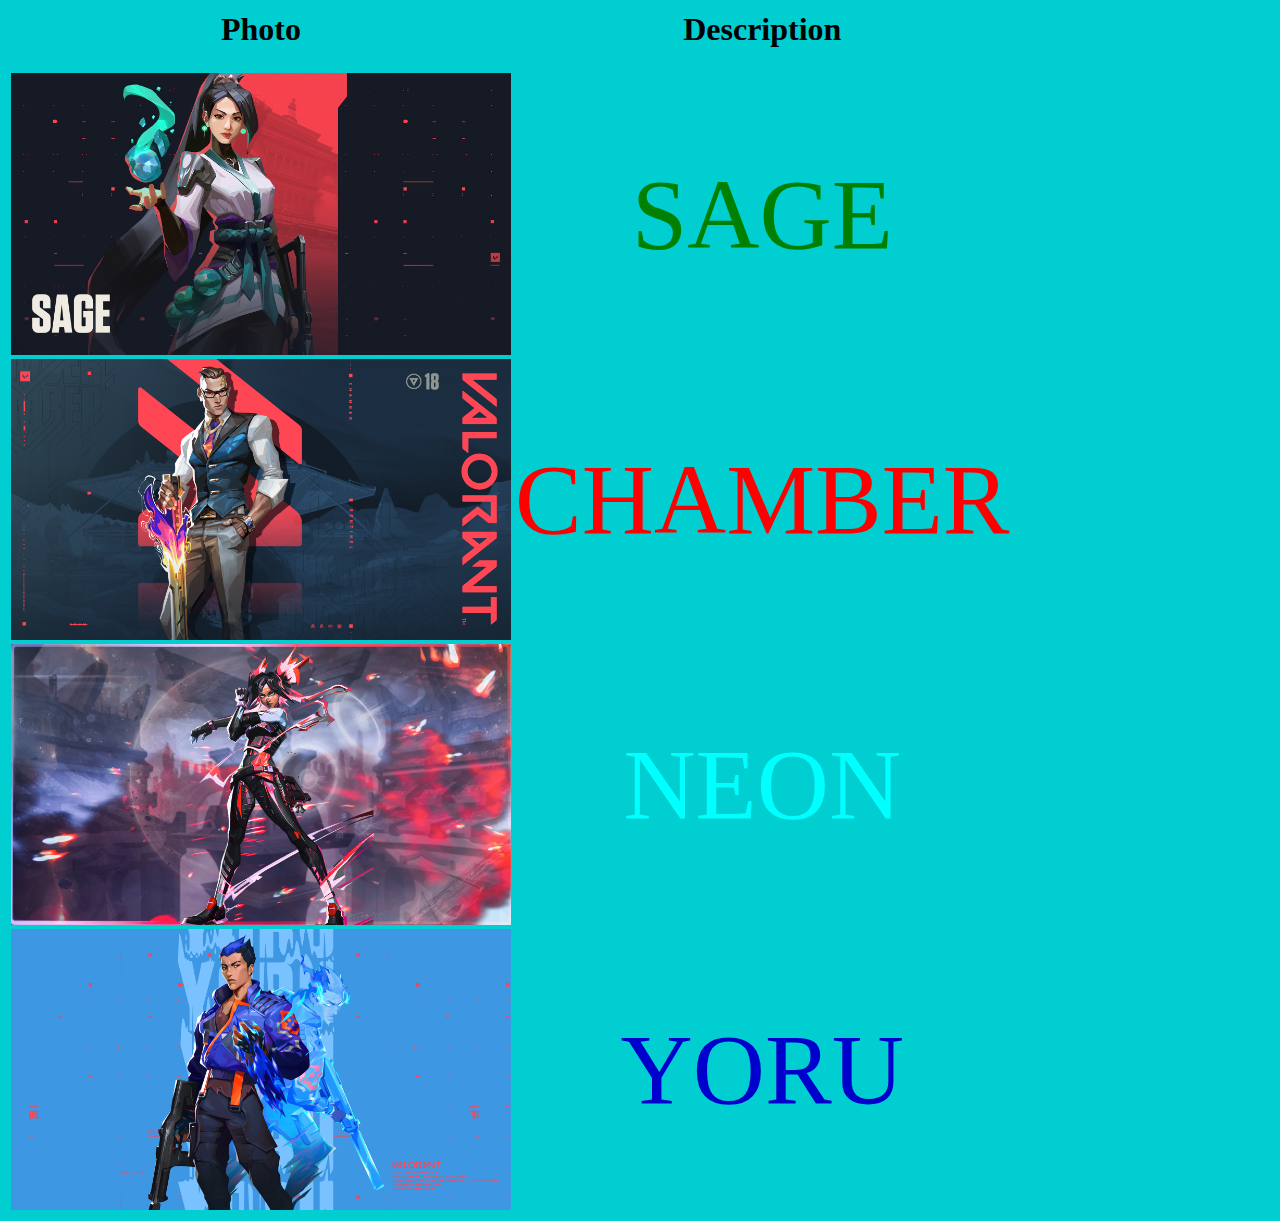
<file: agents.html>
<html>
<head>
<title>Agents</title>
</head>
<body style="background-color:DarkTurquoise">
<table>
<tr>
<th colspan="4"><h1>Photo</h1></th>
<th colspan="4"><h1>Description</h1></th>
</tr>
<tr>
<td colspan="4"><image src="1149438.jpg" width="500"></image></td>
<td style="color:Green;font-size:100px;text-align:center;" colspan="4"> SAGE</td>
</tr>
<tr>
<td colspan="4"><image src="chamber.png" width="500"></image></td>
<td style="color:red;font-size:100px;text-align:center;" colspan="4">CHAMBER</td>
</tr>
</tr>
<tr>
<td colspan="4"><image src="neon.png" width="500"></image></td>
<td style="color:cyan;font-size:100px;text-align:center;" colspan="4">NEON</td>
</tr>
<tr>
<td colspan="4"><image src="yoru.png" width="500"></image></td>
<td style="color:MediumBlue;font-size:100px;text-align:center;" colspan="4">YORU</td>
</tr>
</table>
</body>
</html>
</file>
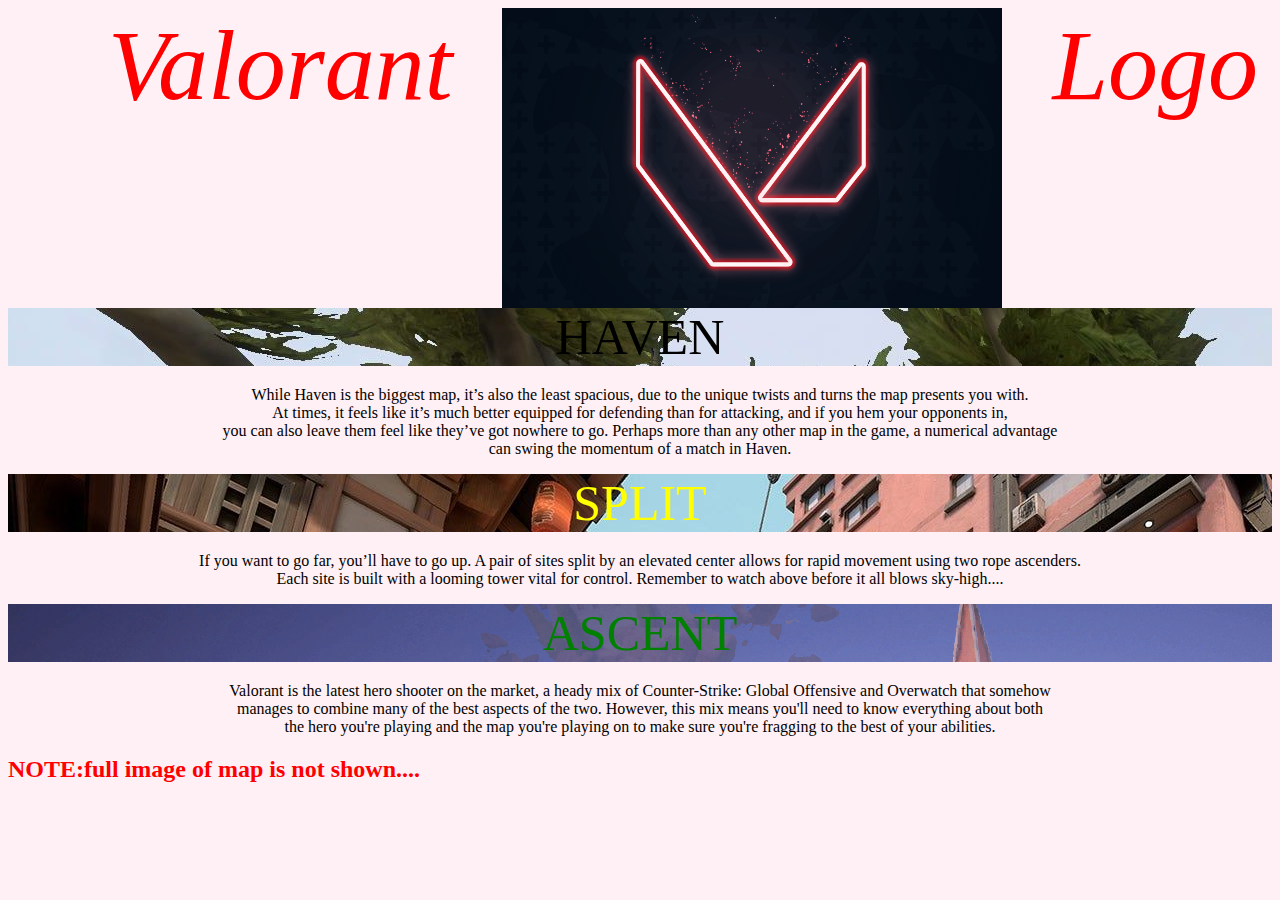
<file: maps.html>
<html>
<head>
<title>Maps</title>
<link rel="stylesheet" href="maps.css">
</head>
<body style="background-color:LavenderBlush">
<div class="head">
<div class="logo">
Valorant</div>
<center><img src="valorantlogo.png" width="500" height="300"></img></center>
<div class="log">Logo</div>
</div>
<div class="haven">
HAVEN</div>
<p class="p1"><center>
While Haven is the biggest map, it’s also the least spacious, due to the unique twists and turns the map presents you with.<br>
At times, it feels like it’s much better equipped for defending than for attacking, and if you hem your opponents in,<br>
 you can also leave them feel like they’ve got nowhere to go. Perhaps more than any other map in the game, a numerical advantage<br>
 can swing the momentum of a match in Haven.</center>
</p>
<div class="split" title="Map Removed">
SPLIT</div>
<p class="p2"><center>
If you want to go far, you’ll have to go up. A pair of sites split by an elevated center allows for rapid movement using two rope ascenders.<br> 
Each site is built with a looming tower vital for control. Remember to watch above before it all blows sky-high....
</center>
</p>
<div class="ascent">
ASCENT</div>
<p class="p3"><center>
Valorant is the latest hero shooter on the market, a heady mix of Counter-Strike: Global Offensive and Overwatch that somehow<br>
 manages to combine many of the best aspects of the two. However, this mix means you'll need to know everything about both<br>
 the hero you're playing and the map you're playing on to make sure you're fragging to the best of your abilities.
</center>
</p>
<h2 style="color:red">NOTE:full image of map is not shown....</h2>
</body>
</html>
</file>
<file: maps.css>
.head{
display:flex;
}
.logo{
border:0px solid lavenderflush;
margin:0px 50px 0px 100px;
font-style:italic;
text-align:left;
font-size:100px;
color:red;
}
.log{
border:0px solid lavenderflush;
margin:0px 0px 0px 50px;
text-align:right;
font-size:100px;
font-style:italic;
color:red;
}
.haven{
text-align:center;
font-size:50px;
background-image:url("haven.jpg");
background-repeat:no-repeat;
}
.split{
text-align:center;
font-size:50px;
background-image:url("split.jpg");
background-repeat:no-repeat;
color:Yellow;
}
.ascent{
text-align:center;
font-size:50px;
background-image:url("ascent.png");
background-repeat:no-repeat;
color:green;
}
.p1{
text-align:center;
font-size:20px;
}
.p2{
text-align:center;
font-size:20px;
}
.p3{
text-align:center;
font-size:20px;
}
</file>
